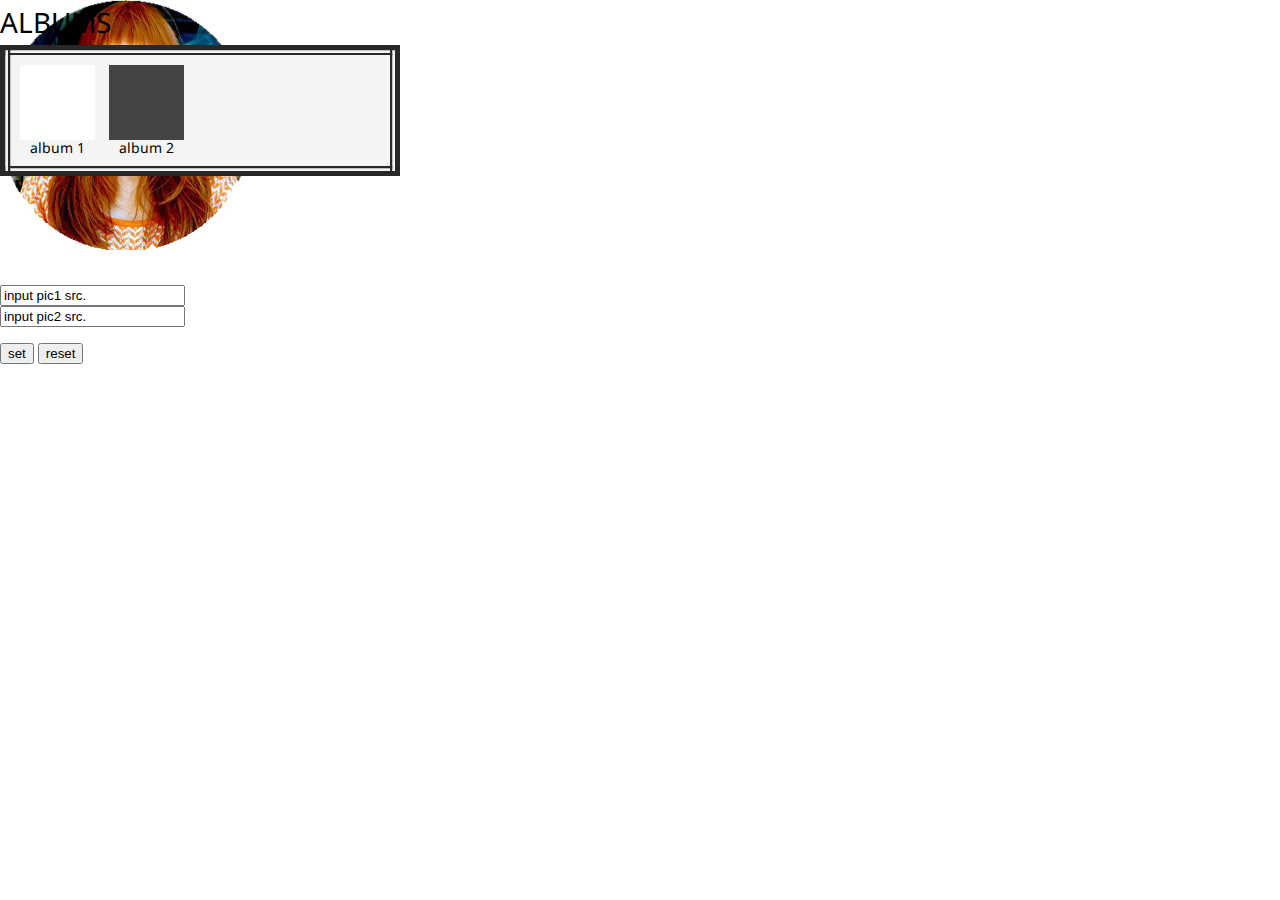
<file: index.htm>
<!DOCTYPE HTML>
<html>
	<head>
		<title>音樂樹</title>
		<meta http-equiv="content-type" content="text/html; charset=utf-8" />
        <link type="text/css" href="css/form_style.css" rel="stylesheet" />
		<script src="js/jquery.min.js"></script>
        <script src="js/album_form.js"></script>
        <script src="js/album_detail.js"></script>
        <script src="https://www.youtube.com/iframe_api"></script>
        <script src="js/youtube_play.js"></script>
	</head>
	<body>
        <!--     專輯表單     -->
		<img id="fruit" src="img/13.png" />
		<div class="album_form_off">
            <h2>ALBUMS</h2>
            <ul class="album_list">
                <li>
                    <div class="album_normal"></div>
                    <p>album 1</p>
                </li>
                <li>
                    <div class="album_fin"></div>
                    <p>album 2</p>
                </li>
            </ul>
        </div>
        
        <!--     Jquery 輸入資料測試區     -->
        <br />
        <br />
        <br />
        <form>
            <input type="text" value="input pic1 src." name="pic1_src" /> <br/>
            <input type="text" value="input pic2 src." name="pic2_src" /> <br/><br/>
            <input type="button" value="set" id="set" />
            <input type="button" value="reset" id="reset" />
        </form>
        
        <!--     專輯詳細資料     -->
        <div class="wrapper_off">
            <div class="close"></div>
            <div class="album_detail">
                <div class="detail_top"> 
                    <div class="album_info">
                        <div class="album_image"></div>
                        <ul class="album_info_list">
                            <li>
                                <p>專輯名稱:</p>
                                <p id="album_name">test_1</p>
                            </li>
                            <li>
                                <p>發行日期:</p>
                                <p id="date">test_1</p>
                            </li>
                            <li>
                                <p>發行廠牌:</p>
                                <p id="company">test_1</p>
                            </li>
                            <li>
                                <p>演唱樂團:</p>
                                <p id="musician">test_1</p>
                            </li>
                            <li>
                                <p>音樂類型:</p>
                                <p id="tag">test_1</p>
                            </li>
                        </ul>
                    </div>
                    <div class="detail_intro">
                        <h2>INTRO</h2>
                        <p>一個崩壞的時代，一段尋找希望的旅程。
                        
「那我懂你意思了」是四人編制的搖滾樂團，創作風格不受侷限，龐克、民謠、搖滾、實驗等不同的音樂元素經常被交叉運用在不同作品裡。他們的音樂簡單直白的描述出生活裡的失落、哀傷、憤怒，也總是在絕望中拼命尋找希望，不斷自我辯詰的歌詞透過朗朗上口的主旋律，觸及當代年輕人內在的脆弱與騷動。成名曲〈所以我停下來〉自發表以來，在Youtube上已經有超過三百七十萬次的點閱。

當代樂評人一致認定最具發展潛力的獨立樂團「那我懂你意思了」2014年上半年獲邀至北京、上海迷笛音樂節大舞台演出，年中在Legacy Taipei的專場演出創下1200張開演前兩周完售的精彩記錄，下半年除了遠征上海簡單生活節，更在臺北簡單生活節首次站上最重要的天空舞台擔任開場演出。

《沒有人在乎你在乎的事》是「那我懂你意思了」第三張專輯，以第一人稱的角度，描述生活在崩壞時代的年輕人尋找希望的旅程。美術設計扣合音樂內容逐步揭露一個災難後的世界，人們居住在狹小的沒有天空的格子城市，緊密相處卻更加孤單。為了不要讓自己連自己都忘記了，只能在這個無法理解、不可理喻，情感疏離的壓迫時空裡，拼命找尋出路。

「那我懂你意思了」向來擅長描繪年輕人與社會價值觀衝撞下，寂寞的掙扎心境，同名單曲〈沒有人在乎你在乎的事〉表達了整個年輕世代被上一個世代輕忽的抗議；〈Yes I’m in Love〉、〈不負責任（男人）的挽留〉是該團難得的情歌，用荒謬的態度與說法來呈現極度彆扭的現代男女關係。〈遺忘不是我們的專長〉與〈失去記憶的人〉則緊扣在城市快速發展下，人們與成長的土地、自身的歷史的疏離焦慮。

《沒有人在乎你在乎的事》是一張從視覺到聽覺概念完整的音樂寓言，強烈觸動每個人心中尚未崩壞的地方，找出在絕望與困頓中反抗的勇氣、向前的力量。

專輯包裝中使用的視覺是「那我懂你意思了」貝斯手李迪權根據音樂概念創作的版畫。</p>
                    </div>
                </div>
                <div class="detail_songs">
                    <h2>SONGS</h2>
                    <table class="songs_list">
                        <tr>
                            <td><h4>#</h4></td>
                            <td>  </td>
                            <td><h4>Name</h4></td>
                            <td class="songs_length"><h4>Length</h4></td>
                            <td></td>
                        </tr>
                        <tr>
                            <td><p>1</p></td>
                            <td class="play_button"></td>
                            <td class="songs_name"><p>Intro 災難</p></td>
                            <td class="songs_length"><p>1:43</p></td>
                            <td class="star"></td>
                        </tr>
                        <tr>
                            <td><p>2</p></td>
                            <td class="play_button"></td>
                            <td class="songs_name"><p>我們沒有夢想</p></td>
                            <td class="songs_length"><p>1:12</p></td>
                            <td class="star"></td>
                        </tr>
                        <tr>
                            <td><p>3</p></td>
                            <td class="play_button"></td>
                            <td class="songs_name"><p>格子城市</p></td>
                            <td class="songs_length"><p>3:55</p></td>
                            <td class="star"></td>
                        </tr>
                        <tr>
                            <td><p>4</p></td>
                            <td class="play_button"></td>
                            <td class="songs_name"><p>沒有人在乎你在乎的事</p></td>
                            <td class="songs_length"><p>2:54</p></td>
                            <td class="star"></td>
                        </tr>
                        <tr>
                            <td><p>5</p></td>
                            <td class="play_button"></td>
                            <td class="songs_name"><p>失去記憶的人</p></td>
                            <td class="songs_length"><p>5:21</p></td>
                            <td class="star"></td>
                        </tr>
                        <tr>
                            <td><p>6</p></td>
                            <td class="play_button"></td>
                            <td class="songs_name"><p>Yes I'm in Love</p></td>
                            <td class="songs_length"><p>4:33</p></td>
                            <td class="star"></td>
                        </tr>
                        <tr>
                            <td><p>7</p></td>
                            <td class="play_button"></td>
                            <td class="songs_name"><p>不負責任(男人)的挽留</p></td>
                            <td class="songs_length"><p>3:40</p></td>
                            <td class="star"></td>
                        </tr>
                        <tr>
                            <td><p>8</p></td>
                            <td class="play_button"></td>
                            <td class="songs_name"><p>沒有你我什麼都不是</p></td>
                            <td class="songs_length"><p>4:53</p></td>
                            <td class="star"></td>
                        </tr>
                        <tr>
                            <td><p>9</p></td>
                            <td class="play_button"></td>
                            <td class="songs_name"><p>我是誰</p></td>
                            <td class="songs_length"><p>4:38</p></td>
                            <td class="star"></td>
                        </tr>
                        <tr>
                            <td><p>10</p></td>
                            <td class="play_button"></td>
                            <td class="songs_name"><p>遺忘不是我們的專長</p></td>
                            <td class="songs_length"><p>4:05</p></td>
                            <td class="star"></td>
                        </tr>
                        <tr>
                            <td><p>11</p></td>
                            <td class="play_button"></td>
                            <td class="songs_name"><p>溫暖的陽光</p></td>
                            <td class="songs_length"><p>6:22</p></td>
                            <td class="star"></td>
                        </tr>
                        <tr>
                            <td><p>12</p></td>
                            <td class="play_button"></td>
                            <td class="songs_name"><p>Outro 災難之後</p></td>
                            <td class="songs_length"><p>3:50</p></td>
                            <td class="star"></td>
                        </tr>
                        <tr>
                            <td><p>13</p></td>
                            <td class="play_button"></td>
                            <td class="songs_name"><p>該說再見了朋友們(Hidden Track)</p></td>
                            <td class="songs_length"><p>5:00</p></td>
                            <td class="star"></td>
                        </tr>
                    </table>
                </div>
                <div class="detail_score">
                    <ul class="finish_light">
                        <li id="listen_complete">
                            <img src="css/light_green.png" />
                            <p>Listening Completed.</p>
                        </li>
                        <li id="score_complete">
                            <img src="css/light_green.png" />
                            <p>Scoring Completed.</p>
                        </li>
                    </ul>
                    <ul class="score_knobs">
                        <li id="favorite_score">
                            <img src="css/knob.png" />
                            <p>喜好程度</p>
                        </li>
                        <li id="musicworth_score">
                            <img src="css/knob.png" />
                            <p>音樂評價</p>
                        </li>
                    </ul>
                </div>
            </div>
        </div>
	</body>
</html>
</file>
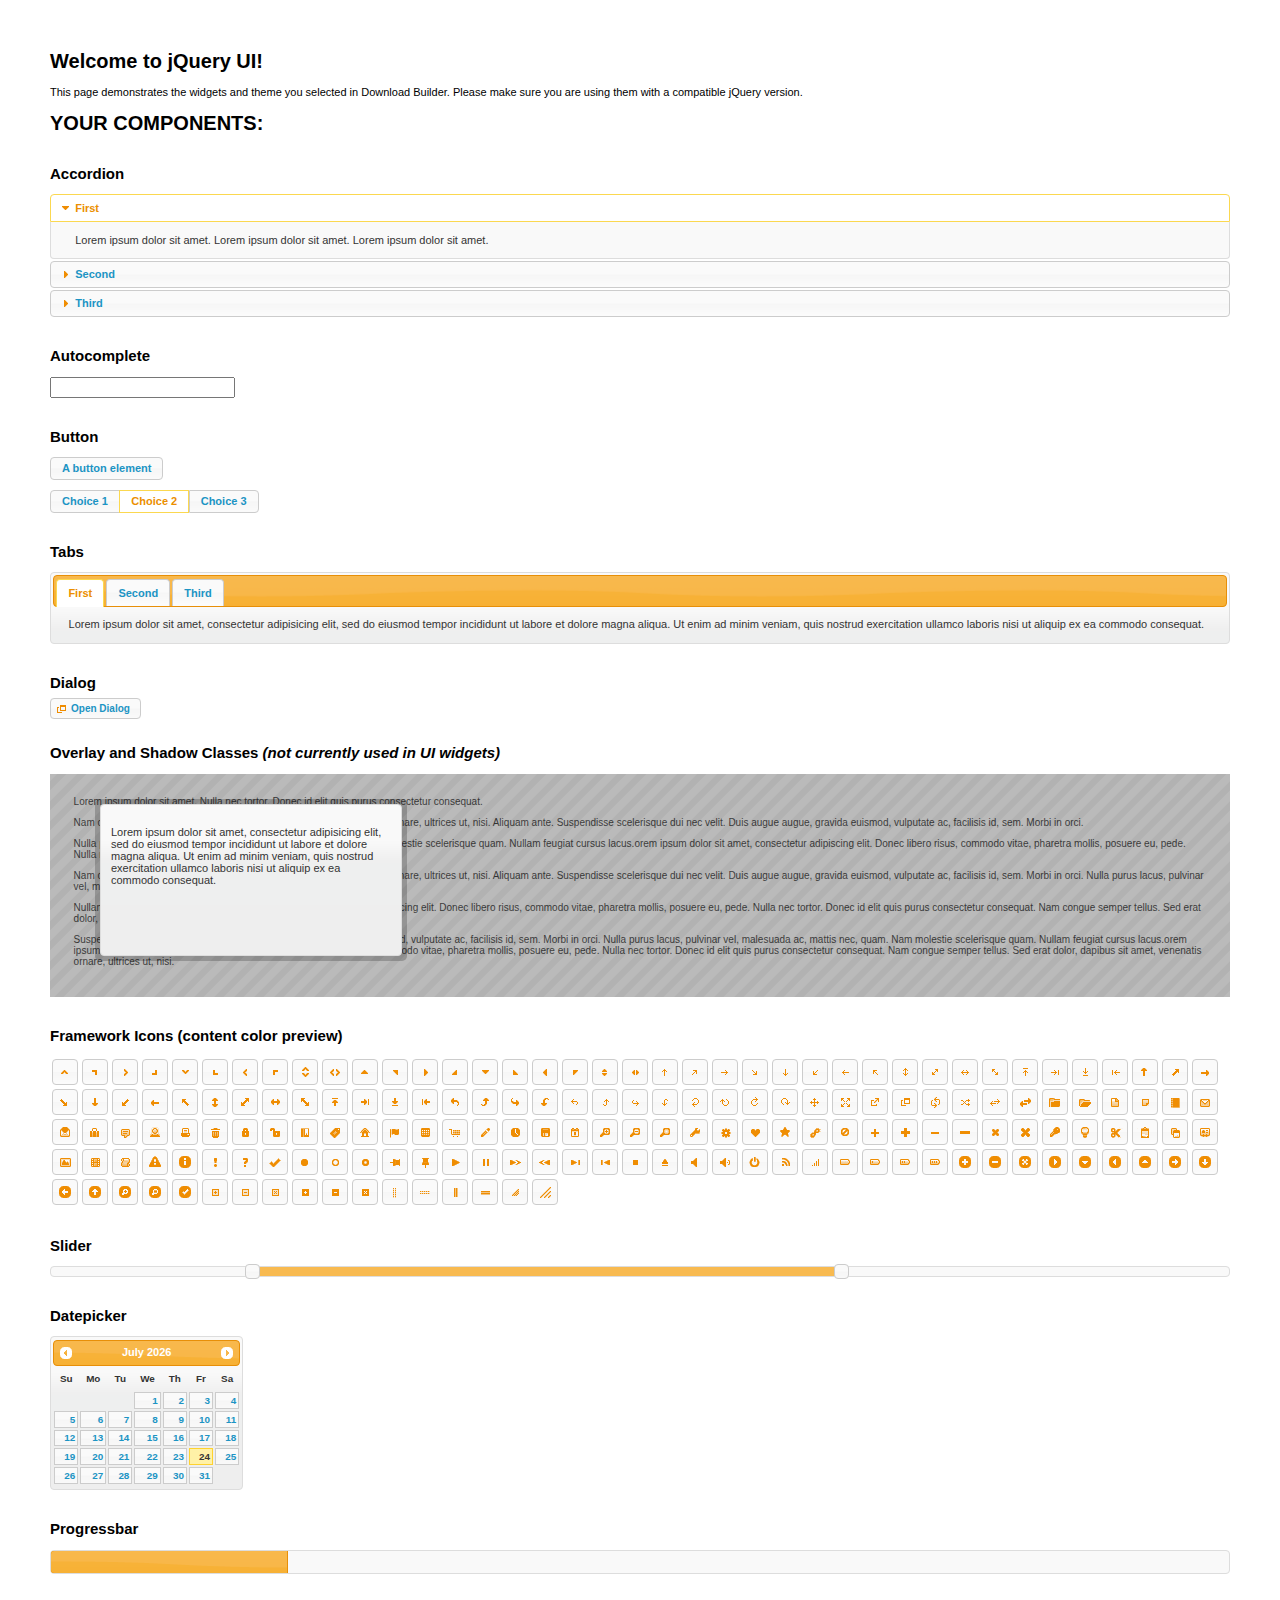
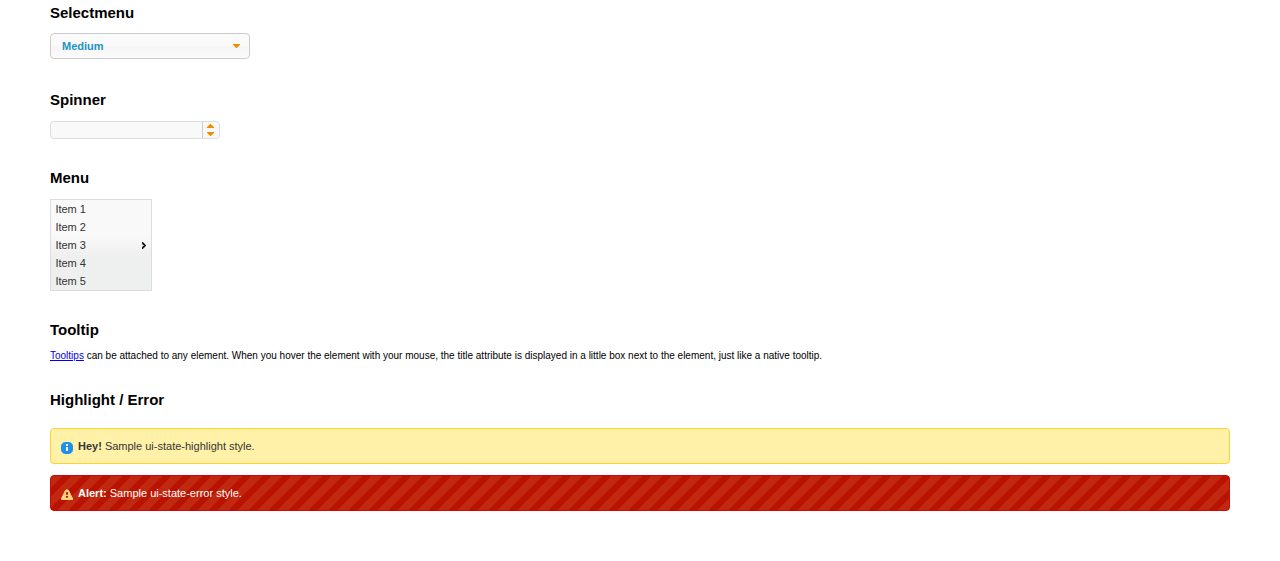
<file: js/jquery-ui-1.11.2/index.html>
<!doctype html>
<html lang="us">
<head>
	<meta charset="utf-8">
	<title>jQuery UI Example Page</title>
	<link href="jquery-ui.css" rel="stylesheet">
	<style>
	body{
		font: 62.5% "Trebuchet MS", sans-serif;
		margin: 50px;
	}
	.demoHeaders {
		margin-top: 2em;
	}
	#dialog-link {
		padding: .4em 1em .4em 20px;
		text-decoration: none;
		position: relative;
	}
	#dialog-link span.ui-icon {
		margin: 0 5px 0 0;
		position: absolute;
		left: .2em;
		top: 50%;
		margin-top: -8px;
	}
	#icons {
		margin: 0;
		padding: 0;
	}
	#icons li {
		margin: 2px;
		position: relative;
		padding: 4px 0;
		cursor: pointer;
		float: left;
		list-style: none;
	}
	#icons span.ui-icon {
		float: left;
		margin: 0 4px;
	}
	.fakewindowcontain .ui-widget-overlay {
		position: absolute;
	}
	select {
		width: 200px;
	}
	</style>
</head>
<body>

<h1>Welcome to jQuery UI!</h1>

<div class="ui-widget">
	<p>This page demonstrates the widgets and theme you selected in Download Builder. Please make sure you are using them with a compatible jQuery version.</p>
</div>

<h1>YOUR COMPONENTS:</h1>


<!-- Accordion -->
<h2 class="demoHeaders">Accordion</h2>
<div id="accordion">
	<h3>First</h3>
	<div>Lorem ipsum dolor sit amet. Lorem ipsum dolor sit amet. Lorem ipsum dolor sit amet.</div>
	<h3>Second</h3>
	<div>Phasellus mattis tincidunt nibh.</div>
	<h3>Third</h3>
	<div>Nam dui erat, auctor a, dignissim quis.</div>
</div>



<!-- Autocomplete -->
<h2 class="demoHeaders">Autocomplete</h2>
<div>
	<input id="autocomplete" title="type &quot;a&quot;">
</div>



<!-- Button -->
<h2 class="demoHeaders">Button</h2>
<button id="button">A button element</button>
<form style="margin-top: 1em;">
	<div id="radioset">
		<input type="radio" id="radio1" name="radio"><label for="radio1">Choice 1</label>
		<input type="radio" id="radio2" name="radio" checked="checked"><label for="radio2">Choice 2</label>
		<input type="radio" id="radio3" name="radio"><label for="radio3">Choice 3</label>
	</div>
</form>



<!-- Tabs -->
<h2 class="demoHeaders">Tabs</h2>
<div id="tabs">
	<ul>
		<li><a href="#tabs-1">First</a></li>
		<li><a href="#tabs-2">Second</a></li>
		<li><a href="#tabs-3">Third</a></li>
	</ul>
	<div id="tabs-1">Lorem ipsum dolor sit amet, consectetur adipisicing elit, sed do eiusmod tempor incididunt ut labore et dolore magna aliqua. Ut enim ad minim veniam, quis nostrud exercitation ullamco laboris nisi ut aliquip ex ea commodo consequat.</div>
	<div id="tabs-2">Phasellus mattis tincidunt nibh. Cras orci urna, blandit id, pretium vel, aliquet ornare, felis. Maecenas scelerisque sem non nisl. Fusce sed lorem in enim dictum bibendum.</div>
	<div id="tabs-3">Nam dui erat, auctor a, dignissim quis, sollicitudin eu, felis. Pellentesque nisi urna, interdum eget, sagittis et, consequat vestibulum, lacus. Mauris porttitor ullamcorper augue.</div>
</div>



<!-- Dialog NOTE: Dialog is not generated by UI in this demo so it can be visually styled in themeroller-->
<h2 class="demoHeaders">Dialog</h2>
<p><a href="#" id="dialog-link" class="ui-state-default ui-corner-all"><span class="ui-icon ui-icon-newwin"></span>Open Dialog</a></p>

<h2 class="demoHeaders">Overlay and Shadow Classes <em>(not currently used in UI widgets)</em></h2>
<div style="position: relative; width: 96%; height: 200px; padding:1% 2%; overflow:hidden;" class="fakewindowcontain">
	<p>Lorem ipsum dolor sit amet,  Nulla nec tortor. Donec id elit quis purus consectetur consequat. </p><p>Nam congue semper tellus. Sed erat dolor, dapibus sit amet, venenatis ornare, ultrices ut, nisi. Aliquam ante. Suspendisse scelerisque dui nec velit. Duis augue augue, gravida euismod, vulputate ac, facilisis id, sem. Morbi in orci. </p><p>Nulla purus lacus, pulvinar vel, malesuada ac, mattis nec, quam. Nam molestie scelerisque quam. Nullam feugiat cursus lacus.orem ipsum dolor sit amet, consectetur adipiscing elit. Donec libero risus, commodo vitae, pharetra mollis, posuere eu, pede. Nulla nec tortor. Donec id elit quis purus consectetur consequat. </p><p>Nam congue semper tellus. Sed erat dolor, dapibus sit amet, venenatis ornare, ultrices ut, nisi. Aliquam ante. Suspendisse scelerisque dui nec velit. Duis augue augue, gravida euismod, vulputate ac, facilisis id, sem. Morbi in orci. Nulla purus lacus, pulvinar vel, malesuada ac, mattis nec, quam. Nam molestie scelerisque quam. </p><p>Nullam feugiat cursus lacus.orem ipsum dolor sit amet, consectetur adipiscing elit. Donec libero risus, commodo vitae, pharetra mollis, posuere eu, pede. Nulla nec tortor. Donec id elit quis purus consectetur consequat. Nam congue semper tellus. Sed erat dolor, dapibus sit amet, venenatis ornare, ultrices ut, nisi. Aliquam ante. </p><p>Suspendisse scelerisque dui nec velit. Duis augue augue, gravida euismod, vulputate ac, facilisis id, sem. Morbi in orci. Nulla purus lacus, pulvinar vel, malesuada ac, mattis nec, quam. Nam molestie scelerisque quam. Nullam feugiat cursus lacus.orem ipsum dolor sit amet, consectetur adipiscing elit. Donec libero risus, commodo vitae, pharetra mollis, posuere eu, pede. Nulla nec tortor. Donec id elit quis purus consectetur consequat. Nam congue semper tellus. Sed erat dolor, dapibus sit amet, venenatis ornare, ultrices ut, nisi. </p>

	<!-- ui-dialog -->
	<div class="ui-overlay"><div class="ui-widget-overlay"></div><div class="ui-widget-shadow ui-corner-all" style="width: 302px; height: 152px; position: absolute; left: 50px; top: 30px;"></div></div>
	<div style="position: absolute; width: 280px; height: 130px;left: 50px; top: 30px; padding: 10px;" class="ui-widget ui-widget-content ui-corner-all">
		<div class="ui-dialog-content ui-widget-content" style="background: none; border: 0;">
			<p>Lorem ipsum dolor sit amet, consectetur adipisicing elit, sed do eiusmod tempor incididunt ut labore et dolore magna aliqua. Ut enim ad minim veniam, quis nostrud exercitation ullamco laboris nisi ut aliquip ex ea commodo consequat.</p>
		</div>
	</div>

</div>

<!-- ui-dialog -->
<div id="dialog" title="Dialog Title">
	<p>Lorem ipsum dolor sit amet, consectetur adipisicing elit, sed do eiusmod tempor incididunt ut labore et dolore magna aliqua. Ut enim ad minim veniam, quis nostrud exercitation ullamco laboris nisi ut aliquip ex ea commodo consequat.</p>
</div>



<h2 class="demoHeaders">Framework Icons (content color preview)</h2>
<ul id="icons" class="ui-widget ui-helper-clearfix">
	<li class="ui-state-default ui-corner-all" title=".ui-icon-carat-1-n"><span class="ui-icon ui-icon-carat-1-n"></span></li>
	<li class="ui-state-default ui-corner-all" title=".ui-icon-carat-1-ne"><span class="ui-icon ui-icon-carat-1-ne"></span></li>
	<li class="ui-state-default ui-corner-all" title=".ui-icon-carat-1-e"><span class="ui-icon ui-icon-carat-1-e"></span></li>
	<li class="ui-state-default ui-corner-all" title=".ui-icon-carat-1-se"><span class="ui-icon ui-icon-carat-1-se"></span></li>
	<li class="ui-state-default ui-corner-all" title=".ui-icon-carat-1-s"><span class="ui-icon ui-icon-carat-1-s"></span></li>
	<li class="ui-state-default ui-corner-all" title=".ui-icon-carat-1-sw"><span class="ui-icon ui-icon-carat-1-sw"></span></li>
	<li class="ui-state-default ui-corner-all" title=".ui-icon-carat-1-w"><span class="ui-icon ui-icon-carat-1-w"></span></li>
	<li class="ui-state-default ui-corner-all" title=".ui-icon-carat-1-nw"><span class="ui-icon ui-icon-carat-1-nw"></span></li>
	<li class="ui-state-default ui-corner-all" title=".ui-icon-carat-2-n-s"><span class="ui-icon ui-icon-carat-2-n-s"></span></li>
	<li class="ui-state-default ui-corner-all" title=".ui-icon-carat-2-e-w"><span class="ui-icon ui-icon-carat-2-e-w"></span></li>
	<li class="ui-state-default ui-corner-all" title=".ui-icon-triangle-1-n"><span class="ui-icon ui-icon-triangle-1-n"></span></li>
	<li class="ui-state-default ui-corner-all" title=".ui-icon-triangle-1-ne"><span class="ui-icon ui-icon-triangle-1-ne"></span></li>
	<li class="ui-state-default ui-corner-all" title=".ui-icon-triangle-1-e"><span class="ui-icon ui-icon-triangle-1-e"></span></li>
	<li class="ui-state-default ui-corner-all" title=".ui-icon-triangle-1-se"><span class="ui-icon ui-icon-triangle-1-se"></span></li>
	<li class="ui-state-default ui-corner-all" title=".ui-icon-triangle-1-s"><span class="ui-icon ui-icon-triangle-1-s"></span></li>
	<li class="ui-state-default ui-corner-all" title=".ui-icon-triangle-1-sw"><span class="ui-icon ui-icon-triangle-1-sw"></span></li>
	<li class="ui-state-default ui-corner-all" title=".ui-icon-triangle-1-w"><span class="ui-icon ui-icon-triangle-1-w"></span></li>
	<li class="ui-state-default ui-corner-all" title=".ui-icon-triangle-1-nw"><span class="ui-icon ui-icon-triangle-1-nw"></span></li>
	<li class="ui-state-default ui-corner-all" title=".ui-icon-triangle-2-n-s"><span class="ui-icon ui-icon-triangle-2-n-s"></span></li>
	<li class="ui-state-default ui-corner-all" title=".ui-icon-triangle-2-e-w"><span class="ui-icon ui-icon-triangle-2-e-w"></span></li>
	<li class="ui-state-default ui-corner-all" title=".ui-icon-arrow-1-n"><span class="ui-icon ui-icon-arrow-1-n"></span></li>
	<li class="ui-state-default ui-corner-all" title=".ui-icon-arrow-1-ne"><span class="ui-icon ui-icon-arrow-1-ne"></span></li>
	<li class="ui-state-default ui-corner-all" title=".ui-icon-arrow-1-e"><span class="ui-icon ui-icon-arrow-1-e"></span></li>
	<li class="ui-state-default ui-corner-all" title=".ui-icon-arrow-1-se"><span class="ui-icon ui-icon-arrow-1-se"></span></li>
	<li class="ui-state-default ui-corner-all" title=".ui-icon-arrow-1-s"><span class="ui-icon ui-icon-arrow-1-s"></span></li>
	<li class="ui-state-default ui-corner-all" title=".ui-icon-arrow-1-sw"><span class="ui-icon ui-icon-arrow-1-sw"></span></li>
	<li class="ui-state-default ui-corner-all" title=".ui-icon-arrow-1-w"><span class="ui-icon ui-icon-arrow-1-w"></span></li>
	<li class="ui-state-default ui-corner-all" title=".ui-icon-arrow-1-nw"><span class="ui-icon ui-icon-arrow-1-nw"></span></li>
	<li class="ui-state-default ui-corner-all" title=".ui-icon-arrow-2-n-s"><span class="ui-icon ui-icon-arrow-2-n-s"></span></li>
	<li class="ui-state-default ui-corner-all" title=".ui-icon-arrow-2-ne-sw"><span class="ui-icon ui-icon-arrow-2-ne-sw"></span></li>
	<li class="ui-state-default ui-corner-all" title=".ui-icon-arrow-2-e-w"><span class="ui-icon ui-icon-arrow-2-e-w"></span></li>
	<li class="ui-state-default ui-corner-all" title=".ui-icon-arrow-2-se-nw"><span class="ui-icon ui-icon-arrow-2-se-nw"></span></li>
	<li class="ui-state-default ui-corner-all" title=".ui-icon-arrowstop-1-n"><span class="ui-icon ui-icon-arrowstop-1-n"></span></li>
	<li class="ui-state-default ui-corner-all" title=".ui-icon-arrowstop-1-e"><span class="ui-icon ui-icon-arrowstop-1-e"></span></li>
	<li class="ui-state-default ui-corner-all" title=".ui-icon-arrowstop-1-s"><span class="ui-icon ui-icon-arrowstop-1-s"></span></li>
	<li class="ui-state-default ui-corner-all" title=".ui-icon-arrowstop-1-w"><span class="ui-icon ui-icon-arrowstop-1-w"></span></li>
	<li class="ui-state-default ui-corner-all" title=".ui-icon-arrowthick-1-n"><span class="ui-icon ui-icon-arrowthick-1-n"></span></li>
	<li class="ui-state-default ui-corner-all" title=".ui-icon-arrowthick-1-ne"><span class="ui-icon ui-icon-arrowthick-1-ne"></span></li>
	<li class="ui-state-default ui-corner-all" title=".ui-icon-arrowthick-1-e"><span class="ui-icon ui-icon-arrowthick-1-e"></span></li>
	<li class="ui-state-default ui-corner-all" title=".ui-icon-arrowthick-1-se"><span class="ui-icon ui-icon-arrowthick-1-se"></span></li>
	<li class="ui-state-default ui-corner-all" title=".ui-icon-arrowthick-1-s"><span class="ui-icon ui-icon-arrowthick-1-s"></span></li>
	<li class="ui-state-default ui-corner-all" title=".ui-icon-arrowthick-1-sw"><span class="ui-icon ui-icon-arrowthick-1-sw"></span></li>
	<li class="ui-state-default ui-corner-all" title=".ui-icon-arrowthick-1-w"><span class="ui-icon ui-icon-arrowthick-1-w"></span></li>
	<li class="ui-state-default ui-corner-all" title=".ui-icon-arrowthick-1-nw"><span class="ui-icon ui-icon-arrowthick-1-nw"></span></li>
	<li class="ui-state-default ui-corner-all" title=".ui-icon-arrowthick-2-n-s"><span class="ui-icon ui-icon-arrowthick-2-n-s"></span></li>
	<li class="ui-state-default ui-corner-all" title=".ui-icon-arrowthick-2-ne-sw"><span class="ui-icon ui-icon-arrowthick-2-ne-sw"></span></li>
	<li class="ui-state-default ui-corner-all" title=".ui-icon-arrowthick-2-e-w"><span class="ui-icon ui-icon-arrowthick-2-e-w"></span></li>
	<li class="ui-state-default ui-corner-all" title=".ui-icon-arrowthick-2-se-nw"><span class="ui-icon ui-icon-arrowthick-2-se-nw"></span></li>
	<li class="ui-state-default ui-corner-all" title=".ui-icon-arrowthickstop-1-n"><span class="ui-icon ui-icon-arrowthickstop-1-n"></span></li>
	<li class="ui-state-default ui-corner-all" title=".ui-icon-arrowthickstop-1-e"><span class="ui-icon ui-icon-arrowthickstop-1-e"></span></li>
	<li class="ui-state-default ui-corner-all" title=".ui-icon-arrowthickstop-1-s"><span class="ui-icon ui-icon-arrowthickstop-1-s"></span></li>
	<li class="ui-state-default ui-corner-all" title=".ui-icon-arrowthickstop-1-w"><span class="ui-icon ui-icon-arrowthickstop-1-w"></span></li>
	<li class="ui-state-default ui-corner-all" title=".ui-icon-arrowreturnthick-1-w"><span class="ui-icon ui-icon-arrowreturnthick-1-w"></span></li>
	<li class="ui-state-default ui-corner-all" title=".ui-icon-arrowreturnthick-1-n"><span class="ui-icon ui-icon-arrowreturnthick-1-n"></span></li>
	<li class="ui-state-default ui-corner-all" title=".ui-icon-arrowreturnthick-1-e"><span class="ui-icon ui-icon-arrowreturnthick-1-e"></span></li>
	<li class="ui-state-default ui-corner-all" title=".ui-icon-arrowreturnthick-1-s"><span class="ui-icon ui-icon-arrowreturnthick-1-s"></span></li>
	<li class="ui-state-default ui-corner-all" title=".ui-icon-arrowreturn-1-w"><span class="ui-icon ui-icon-arrowreturn-1-w"></span></li>
	<li class="ui-state-default ui-corner-all" title=".ui-icon-arrowreturn-1-n"><span class="ui-icon ui-icon-arrowreturn-1-n"></span></li>
	<li class="ui-state-default ui-corner-all" title=".ui-icon-arrowreturn-1-e"><span class="ui-icon ui-icon-arrowreturn-1-e"></span></li>
	<li class="ui-state-default ui-corner-all" title=".ui-icon-arrowreturn-1-s"><span class="ui-icon ui-icon-arrowreturn-1-s"></span></li>
	<li class="ui-state-default ui-corner-all" title=".ui-icon-arrowrefresh-1-w"><span class="ui-icon ui-icon-arrowrefresh-1-w"></span></li>
	<li class="ui-state-default ui-corner-all" title=".ui-icon-arrowrefresh-1-n"><span class="ui-icon ui-icon-arrowrefresh-1-n"></span></li>
	<li class="ui-state-default ui-corner-all" title=".ui-icon-arrowrefresh-1-e"><span class="ui-icon ui-icon-arrowrefresh-1-e"></span></li>
	<li class="ui-state-default ui-corner-all" title=".ui-icon-arrowrefresh-1-s"><span class="ui-icon ui-icon-arrowrefresh-1-s"></span></li>
	<li class="ui-state-default ui-corner-all" title=".ui-icon-arrow-4"><span class="ui-icon ui-icon-arrow-4"></span></li>
	<li class="ui-state-default ui-corner-all" title=".ui-icon-arrow-4-diag"><span class="ui-icon ui-icon-arrow-4-diag"></span></li>
	<li class="ui-state-default ui-corner-all" title=".ui-icon-extlink"><span class="ui-icon ui-icon-extlink"></span></li>
	<li class="ui-state-default ui-corner-all" title=".ui-icon-newwin"><span class="ui-icon ui-icon-newwin"></span></li>
	<li class="ui-state-default ui-corner-all" title=".ui-icon-refresh"><span class="ui-icon ui-icon-refresh"></span></li>
	<li class="ui-state-default ui-corner-all" title=".ui-icon-shuffle"><span class="ui-icon ui-icon-shuffle"></span></li>
	<li class="ui-state-default ui-corner-all" title=".ui-icon-transfer-e-w"><span class="ui-icon ui-icon-transfer-e-w"></span></li>
	<li class="ui-state-default ui-corner-all" title=".ui-icon-transferthick-e-w"><span class="ui-icon ui-icon-transferthick-e-w"></span></li>
	<li class="ui-state-default ui-corner-all" title=".ui-icon-folder-collapsed"><span class="ui-icon ui-icon-folder-collapsed"></span></li>
	<li class="ui-state-default ui-corner-all" title=".ui-icon-folder-open"><span class="ui-icon ui-icon-folder-open"></span></li>
	<li class="ui-state-default ui-corner-all" title=".ui-icon-document"><span class="ui-icon ui-icon-document"></span></li>
	<li class="ui-state-default ui-corner-all" title=".ui-icon-document-b"><span class="ui-icon ui-icon-document-b"></span></li>
	<li class="ui-state-default ui-corner-all" title=".ui-icon-note"><span class="ui-icon ui-icon-note"></span></li>
	<li class="ui-state-default ui-corner-all" title=".ui-icon-mail-closed"><span class="ui-icon ui-icon-mail-closed"></span></li>
	<li class="ui-state-default ui-corner-all" title=".ui-icon-mail-open"><span class="ui-icon ui-icon-mail-open"></span></li>
	<li class="ui-state-default ui-corner-all" title=".ui-icon-suitcase"><span class="ui-icon ui-icon-suitcase"></span></li>
	<li class="ui-state-default ui-corner-all" title=".ui-icon-comment"><span class="ui-icon ui-icon-comment"></span></li>
	<li class="ui-state-default ui-corner-all" title=".ui-icon-person"><span class="ui-icon ui-icon-person"></span></li>
	<li class="ui-state-default ui-corner-all" title=".ui-icon-print"><span class="ui-icon ui-icon-print"></span></li>
	<li class="ui-state-default ui-corner-all" title=".ui-icon-trash"><span class="ui-icon ui-icon-trash"></span></li>
	<li class="ui-state-default ui-corner-all" title=".ui-icon-locked"><span class="ui-icon ui-icon-locked"></span></li>
	<li class="ui-state-default ui-corner-all" title=".ui-icon-unlocked"><span class="ui-icon ui-icon-unlocked"></span></li>
	<li class="ui-state-default ui-corner-all" title=".ui-icon-bookmark"><span class="ui-icon ui-icon-bookmark"></span></li>
	<li class="ui-state-default ui-corner-all" title=".ui-icon-tag"><span class="ui-icon ui-icon-tag"></span></li>
	<li class="ui-state-default ui-corner-all" title=".ui-icon-home"><span class="ui-icon ui-icon-home"></span></li>
	<li class="ui-state-default ui-corner-all" title=".ui-icon-flag"><span class="ui-icon ui-icon-flag"></span></li>
	<li class="ui-state-default ui-corner-all" title=".ui-icon-calculator"><span class="ui-icon ui-icon-calculator"></span></li>
	<li class="ui-state-default ui-corner-all" title=".ui-icon-cart"><span class="ui-icon ui-icon-cart"></span></li>
	<li class="ui-state-default ui-corner-all" title=".ui-icon-pencil"><span class="ui-icon ui-icon-pencil"></span></li>
	<li class="ui-state-default ui-corner-all" title=".ui-icon-clock"><span class="ui-icon ui-icon-clock"></span></li>
	<li class="ui-state-default ui-corner-all" title=".ui-icon-disk"><span class="ui-icon ui-icon-disk"></span></li>
	<li class="ui-state-default ui-corner-all" title=".ui-icon-calendar"><span class="ui-icon ui-icon-calendar"></span></li>
	<li class="ui-state-default ui-corner-all" title=".ui-icon-zoomin"><span class="ui-icon ui-icon-zoomin"></span></li>
	<li class="ui-state-default ui-corner-all" title=".ui-icon-zoomout"><span class="ui-icon ui-icon-zoomout"></span></li>
	<li class="ui-state-default ui-corner-all" title=".ui-icon-search"><span class="ui-icon ui-icon-search"></span></li>
	<li class="ui-state-default ui-corner-all" title=".ui-icon-wrench"><span class="ui-icon ui-icon-wrench"></span></li>
	<li class="ui-state-default ui-corner-all" title=".ui-icon-gear"><span class="ui-icon ui-icon-gear"></span></li>
	<li class="ui-state-default ui-corner-all" title=".ui-icon-heart"><span class="ui-icon ui-icon-heart"></span></li>
	<li class="ui-state-default ui-corner-all" title=".ui-icon-star"><span class="ui-icon ui-icon-star"></span></li>
	<li class="ui-state-default ui-corner-all" title=".ui-icon-link"><span class="ui-icon ui-icon-link"></span></li>
	<li class="ui-state-default ui-corner-all" title=".ui-icon-cancel"><span class="ui-icon ui-icon-cancel"></span></li>
	<li class="ui-state-default ui-corner-all" title=".ui-icon-plus"><span class="ui-icon ui-icon-plus"></span></li>
	<li class="ui-state-default ui-corner-all" title=".ui-icon-plusthick"><span class="ui-icon ui-icon-plusthick"></span></li>
	<li class="ui-state-default ui-corner-all" title=".ui-icon-minus"><span class="ui-icon ui-icon-minus"></span></li>
	<li class="ui-state-default ui-corner-all" title=".ui-icon-minusthick"><span class="ui-icon ui-icon-minusthick"></span></li>
	<li class="ui-state-default ui-corner-all" title=".ui-icon-close"><span class="ui-icon ui-icon-close"></span></li>
	<li class="ui-state-default ui-corner-all" title=".ui-icon-closethick"><span class="ui-icon ui-icon-closethick"></span></li>
	<li class="ui-state-default ui-corner-all" title=".ui-icon-key"><span class="ui-icon ui-icon-key"></span></li>
	<li class="ui-state-default ui-corner-all" title=".ui-icon-lightbulb"><span class="ui-icon ui-icon-lightbulb"></span></li>
	<li class="ui-state-default ui-corner-all" title=".ui-icon-scissors"><span class="ui-icon ui-icon-scissors"></span></li>
	<li class="ui-state-default ui-corner-all" title=".ui-icon-clipboard"><span class="ui-icon ui-icon-clipboard"></span></li>
	<li class="ui-state-default ui-corner-all" title=".ui-icon-copy"><span class="ui-icon ui-icon-copy"></span></li>
	<li class="ui-state-default ui-corner-all" title=".ui-icon-contact"><span class="ui-icon ui-icon-contact"></span></li>
	<li class="ui-state-default ui-corner-all" title=".ui-icon-image"><span class="ui-icon ui-icon-image"></span></li>
	<li class="ui-state-default ui-corner-all" title=".ui-icon-video"><span class="ui-icon ui-icon-video"></span></li>
	<li class="ui-state-default ui-corner-all" title=".ui-icon-script"><span class="ui-icon ui-icon-script"></span></li>
	<li class="ui-state-default ui-corner-all" title=".ui-icon-alert"><span class="ui-icon ui-icon-alert"></span></li>
	<li class="ui-state-default ui-corner-all" title=".ui-icon-info"><span class="ui-icon ui-icon-info"></span></li>
	<li class="ui-state-default ui-corner-all" title=".ui-icon-notice"><span class="ui-icon ui-icon-notice"></span></li>
	<li class="ui-state-default ui-corner-all" title=".ui-icon-help"><span class="ui-icon ui-icon-help"></span></li>
	<li class="ui-state-default ui-corner-all" title=".ui-icon-check"><span class="ui-icon ui-icon-check"></span></li>
	<li class="ui-state-default ui-corner-all" title=".ui-icon-bullet"><span class="ui-icon ui-icon-bullet"></span></li>
	<li class="ui-state-default ui-corner-all" title=".ui-icon-radio-off"><span class="ui-icon ui-icon-radio-off"></span></li>
	<li class="ui-state-default ui-corner-all" title=".ui-icon-radio-on"><span class="ui-icon ui-icon-radio-on"></span></li>
	<li class="ui-state-default ui-corner-all" title=".ui-icon-pin-w"><span class="ui-icon ui-icon-pin-w"></span></li>
	<li class="ui-state-default ui-corner-all" title=".ui-icon-pin-s"><span class="ui-icon ui-icon-pin-s"></span></li>
	<li class="ui-state-default ui-corner-all" title=".ui-icon-play"><span class="ui-icon ui-icon-play"></span></li>
	<li class="ui-state-default ui-corner-all" title=".ui-icon-pause"><span class="ui-icon ui-icon-pause"></span></li>
	<li class="ui-state-default ui-corner-all" title=".ui-icon-seek-next"><span class="ui-icon ui-icon-seek-next"></span></li>
	<li class="ui-state-default ui-corner-all" title=".ui-icon-seek-prev"><span class="ui-icon ui-icon-seek-prev"></span></li>
	<li class="ui-state-default ui-corner-all" title=".ui-icon-seek-end"><span class="ui-icon ui-icon-seek-end"></span></li>
	<li class="ui-state-default ui-corner-all" title=".ui-icon-seek-first"><span class="ui-icon ui-icon-seek-first"></span></li>
	<li class="ui-state-default ui-corner-all" title=".ui-icon-stop"><span class="ui-icon ui-icon-stop"></span></li>
	<li class="ui-state-default ui-corner-all" title=".ui-icon-eject"><span class="ui-icon ui-icon-eject"></span></li>
	<li class="ui-state-default ui-corner-all" title=".ui-icon-volume-off"><span class="ui-icon ui-icon-volume-off"></span></li>
	<li class="ui-state-default ui-corner-all" title=".ui-icon-volume-on"><span class="ui-icon ui-icon-volume-on"></span></li>
	<li class="ui-state-default ui-corner-all" title=".ui-icon-power"><span class="ui-icon ui-icon-power"></span></li>
	<li class="ui-state-default ui-corner-all" title=".ui-icon-signal-diag"><span class="ui-icon ui-icon-signal-diag"></span></li>
	<li class="ui-state-default ui-corner-all" title=".ui-icon-signal"><span class="ui-icon ui-icon-signal"></span></li>
	<li class="ui-state-default ui-corner-all" title=".ui-icon-battery-0"><span class="ui-icon ui-icon-battery-0"></span></li>
	<li class="ui-state-default ui-corner-all" title=".ui-icon-battery-1"><span class="ui-icon ui-icon-battery-1"></span></li>
	<li class="ui-state-default ui-corner-all" title=".ui-icon-battery-2"><span class="ui-icon ui-icon-battery-2"></span></li>
	<li class="ui-state-default ui-corner-all" title=".ui-icon-battery-3"><span class="ui-icon ui-icon-battery-3"></span></li>
	<li class="ui-state-default ui-corner-all" title=".ui-icon-circle-plus"><span class="ui-icon ui-icon-circle-plus"></span></li>
	<li class="ui-state-default ui-corner-all" title=".ui-icon-circle-minus"><span class="ui-icon ui-icon-circle-minus"></span></li>
	<li class="ui-state-default ui-corner-all" title=".ui-icon-circle-close"><span class="ui-icon ui-icon-circle-close"></span></li>
	<li class="ui-state-default ui-corner-all" title=".ui-icon-circle-triangle-e"><span class="ui-icon ui-icon-circle-triangle-e"></span></li>
	<li class="ui-state-default ui-corner-all" title=".ui-icon-circle-triangle-s"><span class="ui-icon ui-icon-circle-triangle-s"></span></li>
	<li class="ui-state-default ui-corner-all" title=".ui-icon-circle-triangle-w"><span class="ui-icon ui-icon-circle-triangle-w"></span></li>
	<li class="ui-state-default ui-corner-all" title=".ui-icon-circle-triangle-n"><span class="ui-icon ui-icon-circle-triangle-n"></span></li>
	<li class="ui-state-default ui-corner-all" title=".ui-icon-circle-arrow-e"><span class="ui-icon ui-icon-circle-arrow-e"></span></li>
	<li class="ui-state-default ui-corner-all" title=".ui-icon-circle-arrow-s"><span class="ui-icon ui-icon-circle-arrow-s"></span></li>
	<li class="ui-state-default ui-corner-all" title=".ui-icon-circle-arrow-w"><span class="ui-icon ui-icon-circle-arrow-w"></span></li>
	<li class="ui-state-default ui-corner-all" title=".ui-icon-circle-arrow-n"><span class="ui-icon ui-icon-circle-arrow-n"></span></li>
	<li class="ui-state-default ui-corner-all" title=".ui-icon-circle-zoomin"><span class="ui-icon ui-icon-circle-zoomin"></span></li>
	<li class="ui-state-default ui-corner-all" title=".ui-icon-circle-zoomout"><span class="ui-icon ui-icon-circle-zoomout"></span></li>
	<li class="ui-state-default ui-corner-all" title=".ui-icon-circle-check"><span class="ui-icon ui-icon-circle-check"></span></li>
	<li class="ui-state-default ui-corner-all" title=".ui-icon-circlesmall-plus"><span class="ui-icon ui-icon-circlesmall-plus"></span></li>
	<li class="ui-state-default ui-corner-all" title=".ui-icon-circlesmall-minus"><span class="ui-icon ui-icon-circlesmall-minus"></span></li>
	<li class="ui-state-default ui-corner-all" title=".ui-icon-circlesmall-close"><span class="ui-icon ui-icon-circlesmall-close"></span></li>
	<li class="ui-state-default ui-corner-all" title=".ui-icon-squaresmall-plus"><span class="ui-icon ui-icon-squaresmall-plus"></span></li>
	<li class="ui-state-default ui-corner-all" title=".ui-icon-squaresmall-minus"><span class="ui-icon ui-icon-squaresmall-minus"></span></li>
	<li class="ui-state-default ui-corner-all" title=".ui-icon-squaresmall-close"><span class="ui-icon ui-icon-squaresmall-close"></span></li>
	<li class="ui-state-default ui-corner-all" title=".ui-icon-grip-dotted-vertical"><span class="ui-icon ui-icon-grip-dotted-vertical"></span></li>
	<li class="ui-state-default ui-corner-all" title=".ui-icon-grip-dotted-horizontal"><span class="ui-icon ui-icon-grip-dotted-horizontal"></span></li>
	<li class="ui-state-default ui-corner-all" title=".ui-icon-grip-solid-vertical"><span class="ui-icon ui-icon-grip-solid-vertical"></span></li>
	<li class="ui-state-default ui-corner-all" title=".ui-icon-grip-solid-horizontal"><span class="ui-icon ui-icon-grip-solid-horizontal"></span></li>
	<li class="ui-state-default ui-corner-all" title=".ui-icon-gripsmall-diagonal-se"><span class="ui-icon ui-icon-gripsmall-diagonal-se"></span></li>
	<li class="ui-state-default ui-corner-all" title=".ui-icon-grip-diagonal-se"><span class="ui-icon ui-icon-grip-diagonal-se"></span></li>
</ul>


<!-- Slider -->
<h2 class="demoHeaders">Slider</h2>
<div id="slider"></div>



<!-- Datepicker -->
<h2 class="demoHeaders">Datepicker</h2>
<div id="datepicker"></div>



<!-- Progressbar -->
<h2 class="demoHeaders">Progressbar</h2>
<div id="progressbar"></div>



<!-- Progressbar -->
<h2 class="demoHeaders">Selectmenu</h2>
<select id="selectmenu">
	<option>Slower</option>
	<option>Slow</option>
	<option selected="selected">Medium</option>
	<option>Fast</option>
	<option>Faster</option>
</select>



<!-- Spinner -->
<h2 class="demoHeaders">Spinner</h2>
<input id="spinner">



<!-- Menu -->
<h2 class="demoHeaders">Menu</h2>
<ul style="width:100px;" id="menu">
	<li>Item 1</li>
	<li>Item 2</li>
	<li>Item 3
		<ul>
			<li>Item 3-1</li>
			<li>Item 3-2</li>
			<li>Item 3-3</li>
			<li>Item 3-4</li>
			<li>Item 3-5</li>
		</ul>
	</li>
	<li>Item 4</li>
	<li>Item 5</li>
</ul>



<!-- Tooltip -->
<h2 class="demoHeaders">Tooltip</h2>
<p id="tooltip">
	<a href="#" title="That&apos;s what this widget is">Tooltips</a> can be attached to any element. When you hover
the element with your mouse, the title attribute is displayed in a little box next to the element, just like a native tooltip.
</p>


<!-- Highlight / Error -->
<h2 class="demoHeaders">Highlight / Error</h2>
<div class="ui-widget">
	<div class="ui-state-highlight ui-corner-all" style="margin-top: 20px; padding: 0 .7em;">
		<p><span class="ui-icon ui-icon-info" style="float: left; margin-right: .3em;"></span>
		<strong>Hey!</strong> Sample ui-state-highlight style.</p>
	</div>
</div>
<br>
<div class="ui-widget">
	<div class="ui-state-error ui-corner-all" style="padding: 0 .7em;">
		<p><span class="ui-icon ui-icon-alert" style="float: left; margin-right: .3em;"></span>
		<strong>Alert:</strong> Sample ui-state-error style.</p>
	</div>
</div>

<script src="external/jquery/jquery.js"></script>
<script src="jquery-ui.js"></script>
<script>

$( "#accordion" ).accordion();



var availableTags = [
	"ActionScript",
	"AppleScript",
	"Asp",
	"BASIC",
	"C",
	"C++",
	"Clojure",
	"COBOL",
	"ColdFusion",
	"Erlang",
	"Fortran",
	"Groovy",
	"Haskell",
	"Java",
	"JavaScript",
	"Lisp",
	"Perl",
	"PHP",
	"Python",
	"Ruby",
	"Scala",
	"Scheme"
];
$( "#autocomplete" ).autocomplete({
	source: availableTags
});



$( "#button" ).button();
$( "#radioset" ).buttonset();



$( "#tabs" ).tabs();



$( "#dialog" ).dialog({
	autoOpen: false,
	width: 400,
	buttons: [
		{
			text: "Ok",
			click: function() {
				$( this ).dialog( "close" );
			}
		},
		{
			text: "Cancel",
			click: function() {
				$( this ).dialog( "close" );
			}
		}
	]
});

// Link to open the dialog
$( "#dialog-link" ).click(function( event ) {
	$( "#dialog" ).dialog( "open" );
	event.preventDefault();
});



$( "#datepicker" ).datepicker({
	inline: true
});



$( "#slider" ).slider({
	range: true,
	values: [ 17, 67 ]
});



$( "#progressbar" ).progressbar({
	value: 20
});



$( "#spinner" ).spinner();



$( "#menu" ).menu();



$( "#tooltip" ).tooltip();



$( "#selectmenu" ).selectmenu();


// Hover states on the static widgets
$( "#dialog-link, #icons li" ).hover(
	function() {
		$( this ).addClass( "ui-state-hover" );
	},
	function() {
		$( this ).removeClass( "ui-state-hover" );
	}
);
</script>
</body>
</html>
</file>
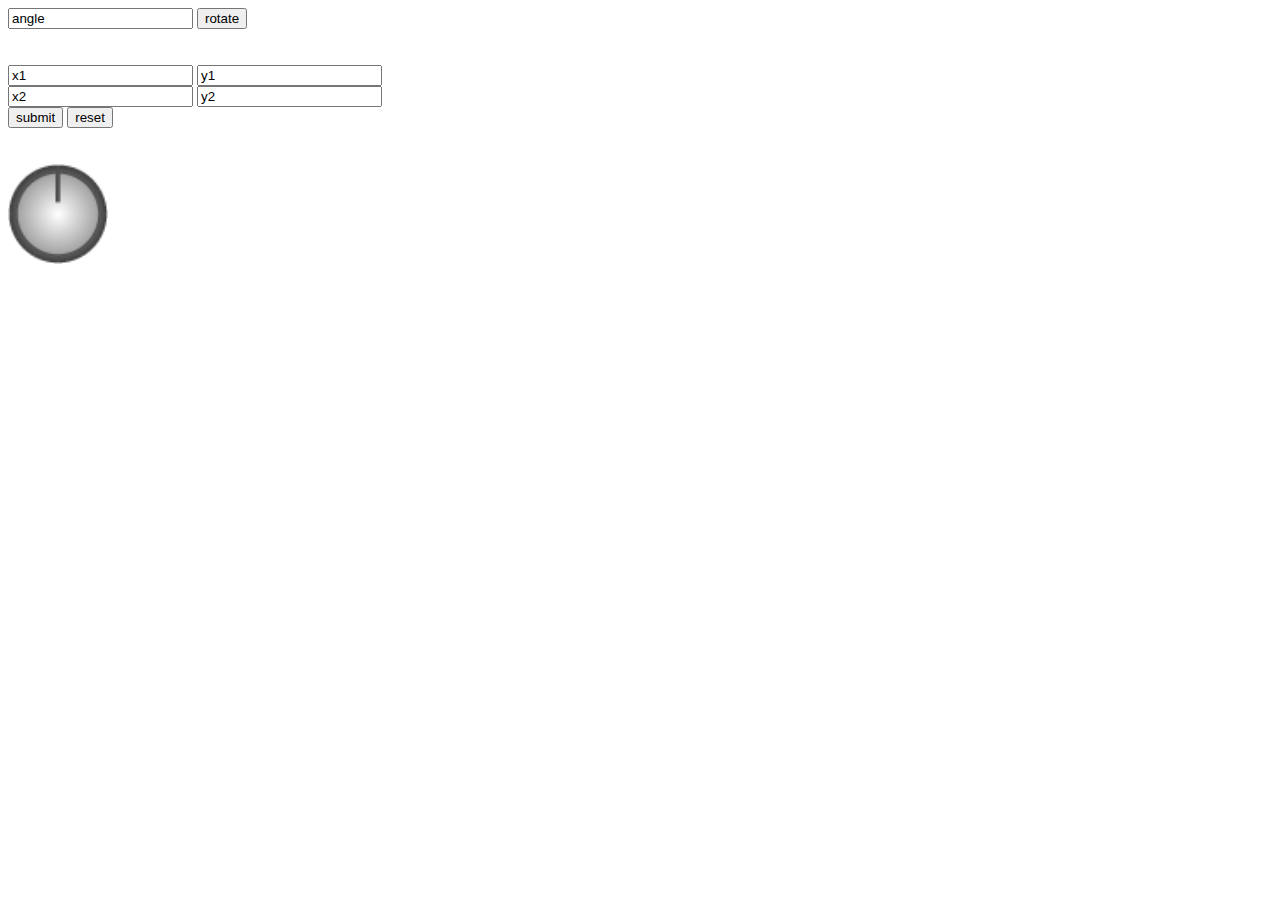
<file: test.htm>
<!DOCTYPE html PUBLIC "-//W3C//DTD XHTML 1.0 Transitional//EN" "http://www.w3.org/TR/xhtml1/DTD/xhtml1-transitional.dtd">

<html xmlns="http://www.w3.org/1999/xhtml">
	<head>
		<title>音樂樹</title>
		<meta http-equiv="content-type" content="text/html; charset=utf-8" />
		<script src="js/jquery.min.js" type="text/javascript"></script>
        <script src="js/jquery-ui.min.js" type="text/javascript"></script>
        <style type="text/css">
            #knob{
                background: url(css/knob.png);
                background-size: cover;
                width: 100px;
                height: 100px;
            }
        </style>
        <script>
            $(document).ready(function(){
                alert("haha");
                
                $("#rotate").click(function(){
                    var angle = $("#angle").val();
                    alert("rotate(".concat(angle).concat("deg)"));
                    
                    $("#knob").css({
                        transform: "rotate(".concat(angle).concat("deg)")
                    });
                });
                
                $("#submit").click(function(){
                    var x1 = $("#x1").val();
                    var y1 = $("#y1").val();
                    var x2 = $("#x2").val();
                    var y2 = $("#y2").val();
                    var angle = 0;
                    alert("submit!");
                    
                    angle = (x1*x2+y1*y2)/(Math.sqrt(x1*x1+y1*y1)*Math.sqrt(x2*x2+y2*y2));
                    alert("before arcos:".concat(angle));
                    angle = Math.acos(angle)*360/(2*Math.PI);
                    alert("after arcos:".concat(angle));
                    
                    $("#angle").val(angle);
                });
                $("#reset").click(function(){
                    $("#x1").val("1");
                    $("#y1").val("1");
                    $("#x2").val("1");
                    $("#y2").val("0");
                });
                
//////////////                // 試著用jqueryUI去模擬拖曳動作,  目前問題 -> 傳入傳出函數值      /////////////
                $("#knob").draggable({
                    containment: "#knob",
                    start: function (e) {
                        e.clientX;
                    },
                    drag: function () {
                        count++;
                        $("#info").html("拖曳事件已觸發了 " + count + " 次");
                    },
                    stop: function () {
                        $("#drag p").html("<p>用滑鼠拖曳</p>拖曳已停止!");
                    }
                });
                
            });
            
        </script>
	</head>
	<body>
        <form>
            <input type="text" id="angle" value="angle" />
            <input type="button" id="rotate" value="rotate" />
            <br/><br/><br/>
            <input type="text" id="x1" value="x1" />
            <input type="text" id="y1" value="y1" />
            <br/>
            <input type="text" id="x2" value="x2" />
            <input type="text" id="y2" value="y2" />
            <br/>
            <input type="button" id="submit" value="submit" />
            <input type="button" id="reset" value="reset" />
        </form>
        <br/>
        <br/>
        <div id="knob"></div>
        
	</body>
</html>
</file>
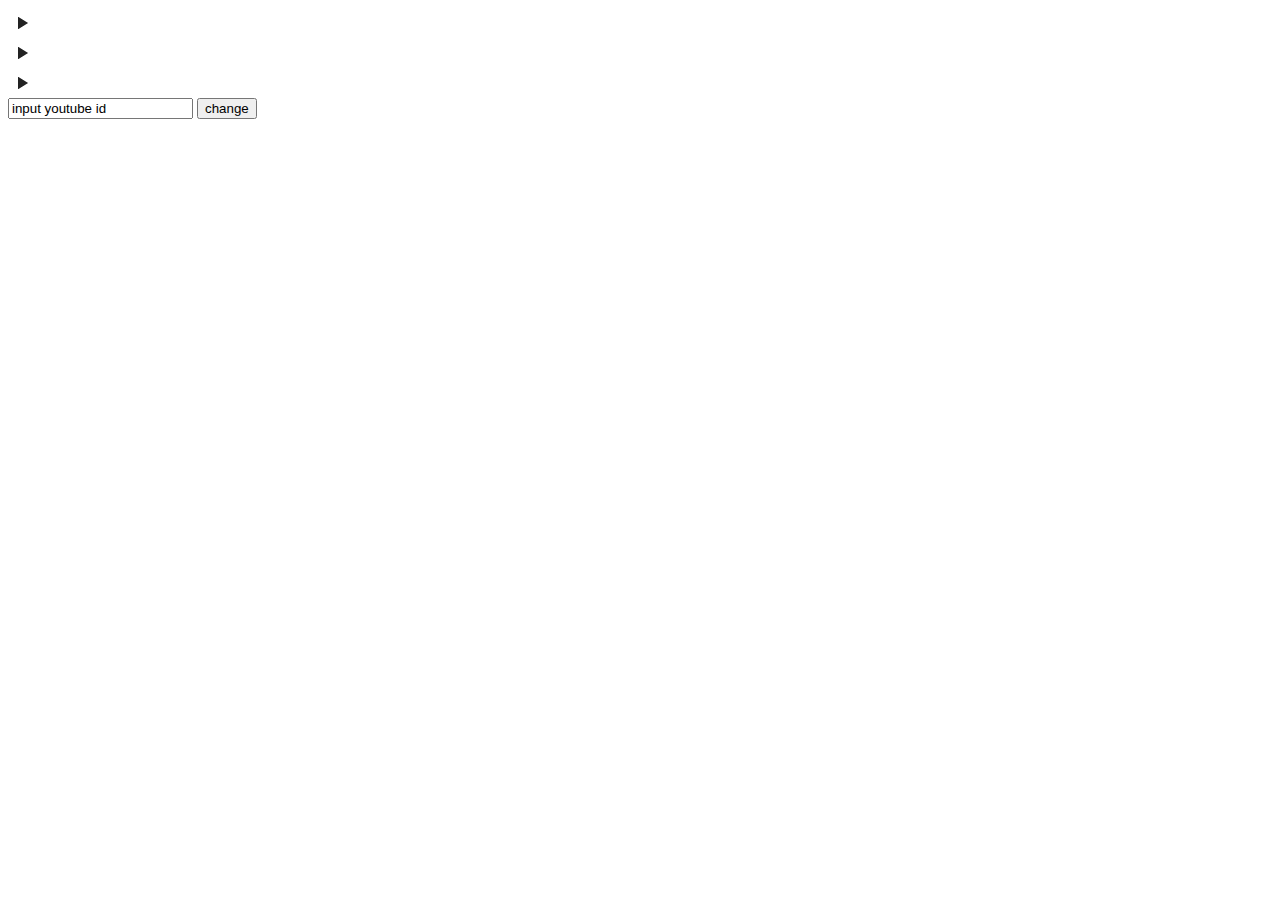
<file: youtube.htm>
<!DOCTYPE html>
<html>
<head>
    <script src="https://www.youtube.com/iframe_api"></script> 
    <script src="js/jquery.min.js"></script>
    <script src="js/youtube_play.js"></script>
    <style>
        /* 歌單各首歌 - 播放區 */
        .play_button{
            width:30px;
            height: 30px;
            background: url(css/play.png);
            text-align: center;
        }
    </style>
    <script>

        var videoID;
        /* 輸入youtube ID  */
              $("#change").click(function(){
            videoID = $("#url").val();
                  alert("videoID changed!");
                });
    </script>
    </head>
<body>
    <div id="player"></div>
    <div class="play_button">
		<input id="y2bID" value="tSwgWl63qeM" style="display:none;"/>
	</div>
	<div class="play_button">
		<input id="y2bID" value="thHaK4l7eKg" style="display:none;"/>
	</div>
	<div class="play_button">
		<input id="y2bID" value="NLCbxUO7Opg" style="display:none;"/>
	</div>
    <input id="url" value="input youtube id" />
    <input type="button" id="change" value="change" />
    
</body>
</html>
</file>
<file: css/form_style.css>
@import url(resetcss.css);  /* 消除各瀏覽器預設css定義 */
@import url(http://fonts.googleapis.com/css?family=Nunito); /* 引用Google Fonts 字型: Nunito */
@import url(http://fonts.googleapis.com/css?family=Noto+Sans); /* 引用Google Fonts 字型: Noto Sans */

/*******************
      全體設定
*******************/

a, p, h2, h4{
    font-family: "Noto Sans","Nunito","微軟正黑體", "Microsoft JhengHei",serif;
}
p{
    font-size: 14px;
    line-height: 16px;
}
h2{
    font-size: 32px;
    line-height: 45px;
    vertical-align: middle;
}
/* 隱藏未顯示資料用 */
.off{
    display: block;
    overflow: hidden;
    height: 0;
}
/*******************
    ALBUM FORM
*******************/


/* ALBUMS 字樣 */
.album_form h2{
    font-size: 28px;
}

/* 隱藏album_form表單 */
.album_form_off{
    position:absolute;
    opacity: 0.5;
    z-index: 1;
}

/* 顯示album_form表單 */
.album_form{
    opacity: 1;
    position:absolute;
    width:400px;

    /* 淡出轉場 */
    transition: all 0.25s ease-out 0s;
}

/* 專輯清單框框 */
.album_form .album_list{
    background: url(border_lr.png) repeat-y, url(border_t.png) no-repeat top, url(border_b.png) no-repeat bottom;
    background-color: #f4f4f4;
    padding: 15px;
}

/* 每張專輯 */
.album_form .album_list li{
    width: 75px;
    margin:5px;
    display: inline-block;
    text-align: center;
    
}

/* 完成度未達100% 的專輯 */
.album_form .album_list .album_normal{
    width: 75px;
    height: 75px;
    background: #ffffff;
}

/* 完成度未達100% 的專輯  選取特效 */
.album_form .album_list .album_normal:hover{
    -webkit-animation: shadowblink2 0.5s ease-out 0s infinite alternate;
    -moz-animation: shadowblink2 0.5s ease-out 0s infinite alternate;
    -o-animation: shadowblink2 0.5s ease-out 0s infinite alternate;
}

/* 完成度達100% 的專輯 */
.album_form .album_list .album_fin{
    width: 75px;
    height: 75px;
    background: #444444;
    
    /* 發光特效 */
    -webkit-animation: shadowblink1 0.5s ease-out 0s infinite alternate;
    -moz-animation: shadowblink1 0.5s ease-out 0s infinite alternate;
    -o-animation: shadowblink1 0.5s ease-out 0s infinite alternate;
}

/* 完成度達100% 的專輯  選取特效 */
.album_form .album_list .album_fin:hover{
    -webkit-animation: shadowblink2 0.5s ease-out 0s infinite alternate;
    -moz-animation: shadowblink2 0.5s ease-out 0s infinite alternate;
    -o-animation: shadowblink2 0.5s ease-out 0s infinite alternate;
}



/*  動畫區  */
/* [語法]  animation: name duration timing-function delay iteration-count direction; */
/* [NOTE]  用縮寫時只可同時使用1個動畫,後面的蓋掉前面的 */
/*         前綴: -webkit- chorme & safari */
/*              -moz- firefox */
/*              -o- opera */

/* 完成的專輯 發光特效 shadowblink1 */
@-webkit-keyframes shadowblink1{
    from {box-shadow: 0px 0px 3px 2.5px #fad80f;}
    to {box-shadow: 0px 0px 10px 4px #fdd80f;}
}
@-moz-keyframes shadowblink1{
    from {box-shadow: 0px 0px 3px 3px #fad80f;}
    to {box-shadow: 0px 0px 10px 4px #fdd80f;}
}

/* 專輯選取特效 shadowblink2 */
@-webkit-keyframes shadowblink2{
    from {box-shadow: 0px 0px 3px 3px #f4f4f4;}
    to {box-shadow: 0px 0px 3px 3px #858585;}
}
@-moz-keyframes shadowblink2{
    from {box-shadow: 0px 0px 3px 3px #f4f4f4;}
    to {box-shadow: 0px 0px 3px 3px #858585;}
}


/*******************
    ALBUM detail
*******************/
/*  黑背景 off */
.wrapper_off{
    opacity: 0.5;
    position: absolute;
}
/*  黑背景 on */
.wrapper{
    display: block;
    background: #111;
    height: 100%;
    width:100%;
    top:0;
    left:0;
    opacity: 0.85;
    
    /* 淡出轉場 */
    transition: all 0.2s ease-out 0s;
}
/* 右上角關閉鈕 */
.wrapper .close{
    position: absolute;
    background: url(close.png);
    top:0;
    right:0;
    width: 50px;
    height:50px;
}
/*  中央 專輯詳細資料 */
.wrapper .album_detail{
    background: #f4f4f4;
    height: 100%;
    width:700px;
    margin: 0 auto;
    box-shadow: 0 0 5px 10px #fff;
    overflow-y: scroll;
    overflow-x: hidden;
}
/*  專輯詳細資料  上半部 (album_image, album_info detail_intro) */
.wrapper .album_detail .detail_top{
    width:100%;
    padding: 15px;
    position: relative;
}
/*  專輯詳細資料  上半部 > 專輯基本資料 (左邊圖+表) */
.wrapper .album_detail .detail_top .album_info{
/*    background: #f81133;*/
    width:183px;
    float: left;
    margin: 0 15px 0 0;
}
/*  專輯詳細資料  上半部 > 專輯圖 */
.wrapper .album_detail .detail_top .album_info .album_image{
    background: #fff;
    border: 4px solid #BCBCBC;
    width:175px;
    height:175px;
    float: left;
}
/*  專輯詳細資料  上半部 > 基本資料表 */
.wrapper .album_detail .detail_top .album_info ul{
    /*background: #ffff46;*/
    margin: 10px;
    float: left;
}
.wrapper .album_detail .detail_top .album_info ul li p{
    display: inline-block;
    font-size: 15px;
}
/*  專輯詳細資料  上半部 > 專輯簡介 */
.wrapper .album_detail .detail_top .detail_intro{
/*    background: #ff4fdd;*/
    width:445px;
    float: left;
    padding: 15px;
}

/*  專輯詳細資料  中部 (歌單) */
.wrapper .album_detail .detail_songs{
    width:670px;
    float: left;
    padding: 15px;
}
/* 歌單表格 */
.wrapper .album_detail .detail_songs .songs_list{
    width:500px;
    margin: 0 auto;
}
/* 歌單表格文字 */
.wrapper .album_detail .detail_songs .songs_list p, h4{
    line-height: 30px;
}
/* 歌單標題 */
.wrapper .album_detail .detail_songs .songs_list tr:first-child{
    border: 1.5px solid #222;
    background: #222;
    color: #f4f4f4;
}
/* 歌單各首歌 */
.wrapper .album_detail .detail_songs .songs_list tr{
    border: 1.5px solid #222;
    height: 30px;
}
/* 歌單各首歌 - 編號 */
.wrapper .album_detail .detail_songs .songs_list tr td:first-child{
    width:30px;
    text-align: center;
}
/* 歌單各首歌 - 歌名 */
.wrapper .album_detail .detail_songs .songs_list tr .songs_name{
    width:350px;
}
/* 歌單各首歌 - 歌曲長度 */
.wrapper .album_detail .detail_songs .songs_list tr .songs_length{
    text-align: center;
}
/* 歌單各首歌 - 播放區 */
.wrapper .album_detail .detail_songs .songs_list tr .play_button{
    width:30px;
    background: url(play.png);
    text-align: center;
}
/* 歌單各首歌 - 星號標記 */
.wrapper .album_detail .detail_songs .songs_list tr .star{
    width:30px;
    text-align: center;
    background: url(star.png);
}


/*  專輯詳細資料  下部 (評分) */
.wrapper .album_detail .detail_score{
    width:670px;
/*    background: #56ff00;*/
    float: left;
    padding: 15px;
}
/* 專輯評分 - 燈號 */
.wrapper .album_detail .detail_score .finish_light{
    text-align: center;
}
/* 兩個燈號 */
.wrapper .album_detail .detail_score .finish_light li{
    display: inline-block; 
    margin: 0 30px 0 0;
    text-align: center;
}
/* 兩個燈號區大小 */
#listen_complete, #score_complete{
    width:170px;
}
/* 指示燈 */
.finish_light li p, .finish_light li img{
    float: left;
    line-height: 30px;
}


/* 專輯評分 - 旋鈕 */
.wrapper .album_detail .detail_score .score_knobs{
    text-align: center;
    clear: both;
}
/* 兩個旋鈕 */
.wrapper .album_detail .detail_score .score_knobs li{
    display: inline-block; 
    margin: 0 10px 0 0;
}
/* 兩個燈號區大小 */
#favorite_score, #musicworth_score{
    width:155px;
    padding: 15px;
}
</file>
